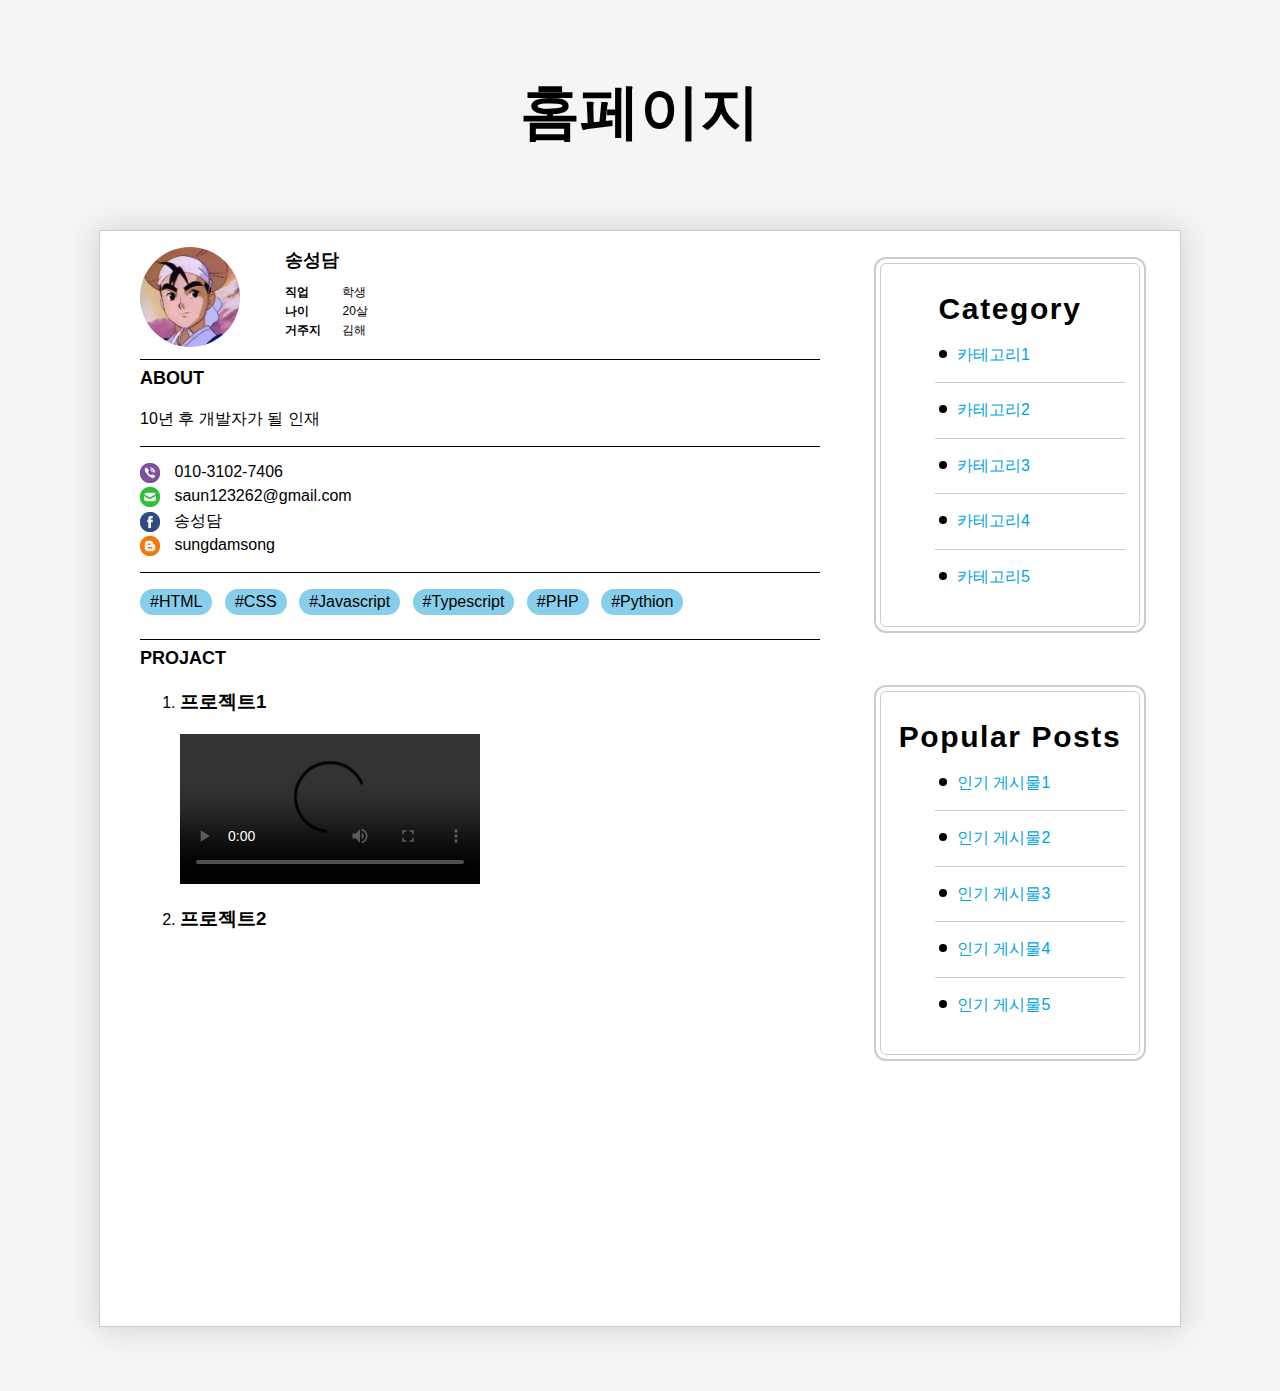
<file: index.html>
<!DOCTYPE html>
<html lang="en">
<head>
    <meta charset="UTF-8">
    <meta http-equiv="X-UA-Compatible" content="IE=edge">
    <meta name="viewport" content="width=device-width, initial-scale=1.0">
    <title>Document</title>
    <link href="css/style.css" rel="stylesheet" type="text/css">
</head>
<body>
    <header>
        <h1 class="page-title">홈페이지</h1>
    </header>
    <div class="container">
        <main>
            <section id="my_info">
                <h2>My info</h2>
                <img src="images/profile.jpg" alt="송성담의 얼굴 사진">
                <table>
                    <tbody>
                        <tr id="myname">
                            <th>이름</th>
                            <td>송성담</td>
                        </tr>
                        <tr>
                            <th>직업</th>
                            <td>학생</td>
                        </tr>
                        <tr>
                            <th>나이</th>
                            <td>20살</td>
                        </tr>
                        <tr>
                            <th>거주지</th>
                            <td>김해</td>
                        </tr>
                    </tbody>
                </table>
            </section>
            <hr>
            <section id="about">
                <h2>About</h2>
                <p>10년 후 개발자가 될 인재</p>
            </section>
            <hr>
            <section id="contact">
                <ul class="ssd1">
                    <li class="ssd2">
                        <a href="tel:010-3102-7406">010-3102-7406</a>
                    </li>
                    <li class="ssd2">
                        <a href="mailto:saun123262@gmail.com">saun123262@gmail.com</a>
                    </li>
                    <li class="ssd2">
                        <a href="https://ko-kr.facebook.com/people/송성담/100022645590898/">송성담</a>
                    </li>
                    <li class="ssd2">
                        <a href="https://instagram.com/sungdamsong">sungdamsong</a>
                    </li>
                </ul>
            </section>
            <hr>
            <section id="skill">
                <ol>
                    <li>HTML</li>
                    <li>CSS</li>
                    <li>Javascript</li>
                    <li>Typescript</li>
                    <li>PHP</li>
                    <li>Pythion</li>
                </ol>
            </section>
            <hr>
            <section id="projact">
                <h2>Projact</h2>
                <ol>
                    <li>
                        <h3>프로젝트1</h3>
                        <video src="" controls></video>
                        <p></p>
                    </li>
                    <li>
                        <h3>프로젝트2</h3>
                        <iframe width="100%" height="315" src="https://www.youtube.com/embed/27cYYl2J2YU" title="YouTube video player" frameborder="0" allow="accelerometer; autoplay; clipboard-write; encrypted-media; gyroscope; picture-in-picture" allowfullscreen></iframe>
                        <p></p>
                    </li>
                </ol>
            </section>
        </main>
        <aside>
            <div class="side-box">
                <h3>Category</h3>
                <ul class="ssd3">
                    <li class="ssd4"><a href="#">카테고리1</a></li>
                    <li class="ssd4"><a href="#">카테고리2</a></li>
                    <li class="ssd4"><a href="#">카테고리3</a></li>
                    <li class="ssd4"><a href="#">카테고리4</a></li>
                    <li class="ssd4"><a href="#">카테고리5</a></li>
                </ul>
            </div>
            <div class="side-box popular-posts">
                <h3>Popular Posts</h3>
                <ul class="ssd3">
                    <li class="ssd4"><a href="#">인기 게시물1</a></li>
                    <li class="ssd4"><a href="#">인기 게시물2</a></li>
                    <li class="ssd4"><a href="#">인기 게시물3</a></li>
                    <li class="ssd4"><a href="#">인기 게시물4</a></li>
                    <li class="ssd4"><a href="#">인기 게시물5</a></li>
                </ul>
            </div>
        </aside>
    </div>
</body>
</html>
</file>
<file: css/style.css>
@charset "UTF-8";
@import url('https://fonts.googleapis.com/css2?family=Noto+Sans+KR&display=swap');
body {
    background: #f5f5f5;
    font-family: sans-serif;
    color: black;
}
hr {
    background: black;
    height: 1px;
    border: 0;
}
.container {
    background: white;
    width: 1000px;
    padding: 1.5rem;
    margin: 0 auto;
    border: 1px solid #ccc;
    box-shadow: 0 0 30px #ccc;
}
header {
    width: 1000px;
    margin: 2.5rem auto 0;
    height: 170px;
}
.page-title {
    font-size: 3.75rem;
    margin: 1rem 0;
    padding-top: 2rem ;
}
.page-title{
    text-align: center;
}
main {
    background: #fff;
    margin-bottom: 3rem;
}
h2, h3 {
    font-family: sans-serif;
}
h2 {
    margin: 0 0 20px 0;
    text-transform: uppercase;
    font-size: 18px;
}
#my_info h2 {
    display: none;
}
#my_info img {
    width: 100px;
    height: auto;
    border-radius: 50px;
    margin-right: 40px;
} 
table {
    display: inline-block;
    border-collapse: collapse;
    border-spacing: 0;
    vertical-align: top;
}
th {
    text-align: left;
    padding-right: 20px;
}
th, td {
    font-size: 12px;
}
#myname th {
    display: none;
}
#myname td {
    display: block;
    font-size: 18px;
    font-weight: bold;
    margin-bottom: 10px;
}
a {
    color: inherit;
    text-decoration: none;
}
a:hover {
    text-decoration: none;
    color: skyblue;
}
.ssd1 {
    list-style: none;
    padding: 0;
}
.ssd1 li {
    margin-bottom: 4px;
}
.ssd1 .ssd2::before {
    display: inline-block;
    width: 20px;
    height: 20px;
    vertical-align: middle;
    margin-right: 10px;
}
.ssd1 .ssd2:nth-child(1)::before {
    content: url('../images/ico_mobile.png');
}
.ssd1 .ssd2:nth-child(2)::before {
    content: url('../images/ico_email.png');
}
.ssd1 .ssd2:nth-child(3)::before {
    content: url('../images/ico_facebook.png');
}
.ssd1 .ssd2:nth-child(4)::before {
    content: url('../images/ico_blog.png');
}
#skill ol {
    list-style: none;
    padding: 0;
}
#skill li {
    display: inline-block;
    background-color: skyblue;
    padding: 4px 10px;
    border-radius: 32px;
    margin: 0 8px 8px 0;
}
#skill li::before {
    content: "#";
}
#project ol {
    list-style: none;
    padding: 0;
}
#project li {
    border-bottom: 1px solid #ddd;
    padding-bottom: 20px;
}
#project li:last-child {
    border-bottom: none;
}
#project video {
    width: 100%;
}
#project a {
    color: skyblue;
    display: inline-block;
    border-radius: 4px;
    padding: 2px 8px 2px 0;
}
#project a:hover {
    background-color: #2f2f2f;
    text-decoration: none;
    padding: 2px 8px;
    transition: padding 0.2s;
}
aside {
    margin-top: 1rem;
}
.side-box {
    margin-bottom: 4rem;
    border: 1px solid #ccc;
    outline: 2px solid #ccc;
    outline-offset: 4px;
    border-radius: 6px;
    padding: .875rem;
    position: relative;
}
.side-box h3 {
    font-size: 1.875rem;
    letter-spacing: .1rem;
    text-align: center;
    margin: 0.875rem 0 1.125rem;
}
.side-box .ssd4 {
    border-bottom: 1px solid #ccc;
    padding: 1rem .25rem;
    display: flex;
}
.side-box .ssd4:first-child {
    padding-top: 0;
}
.side-box .ssd4:last-child {
    padding-bottom: .5rem;
    border-bottom: 0;
}
.side-box .ssd4::before {
    display: inline-block;
    content: '';
    background: black;
    width: 8px;
    height: 8px;
    margin: 6px 10px 0 0;
    border-radius: 50%;
}
.side-box .ssd4 a {
    flex: 1;
    line-height: 1.4;
    color: rgb(0, 163, 228);
    text-decoration: none;
}
.side-box a:hover {
    color: rgb(163, 201, 216);
}
.popular-posts {
    margin-bottom: 2rem;
}
@media(min-width: 600px) {
    .container {
        display: flex;
        justify-content: space-between;
        margin-bottom: 4rem;
        padding: 1rem 2.5rem 2.5rem;
    }
    header {
        height: 190px;
    }
    .page-title {
        margin: 1rem 0 2rem;
    }
    main {
        width: 68%;
        margin-bottom: 0;
    }
    aside {
        width: 26%;
    }
}
</file>
